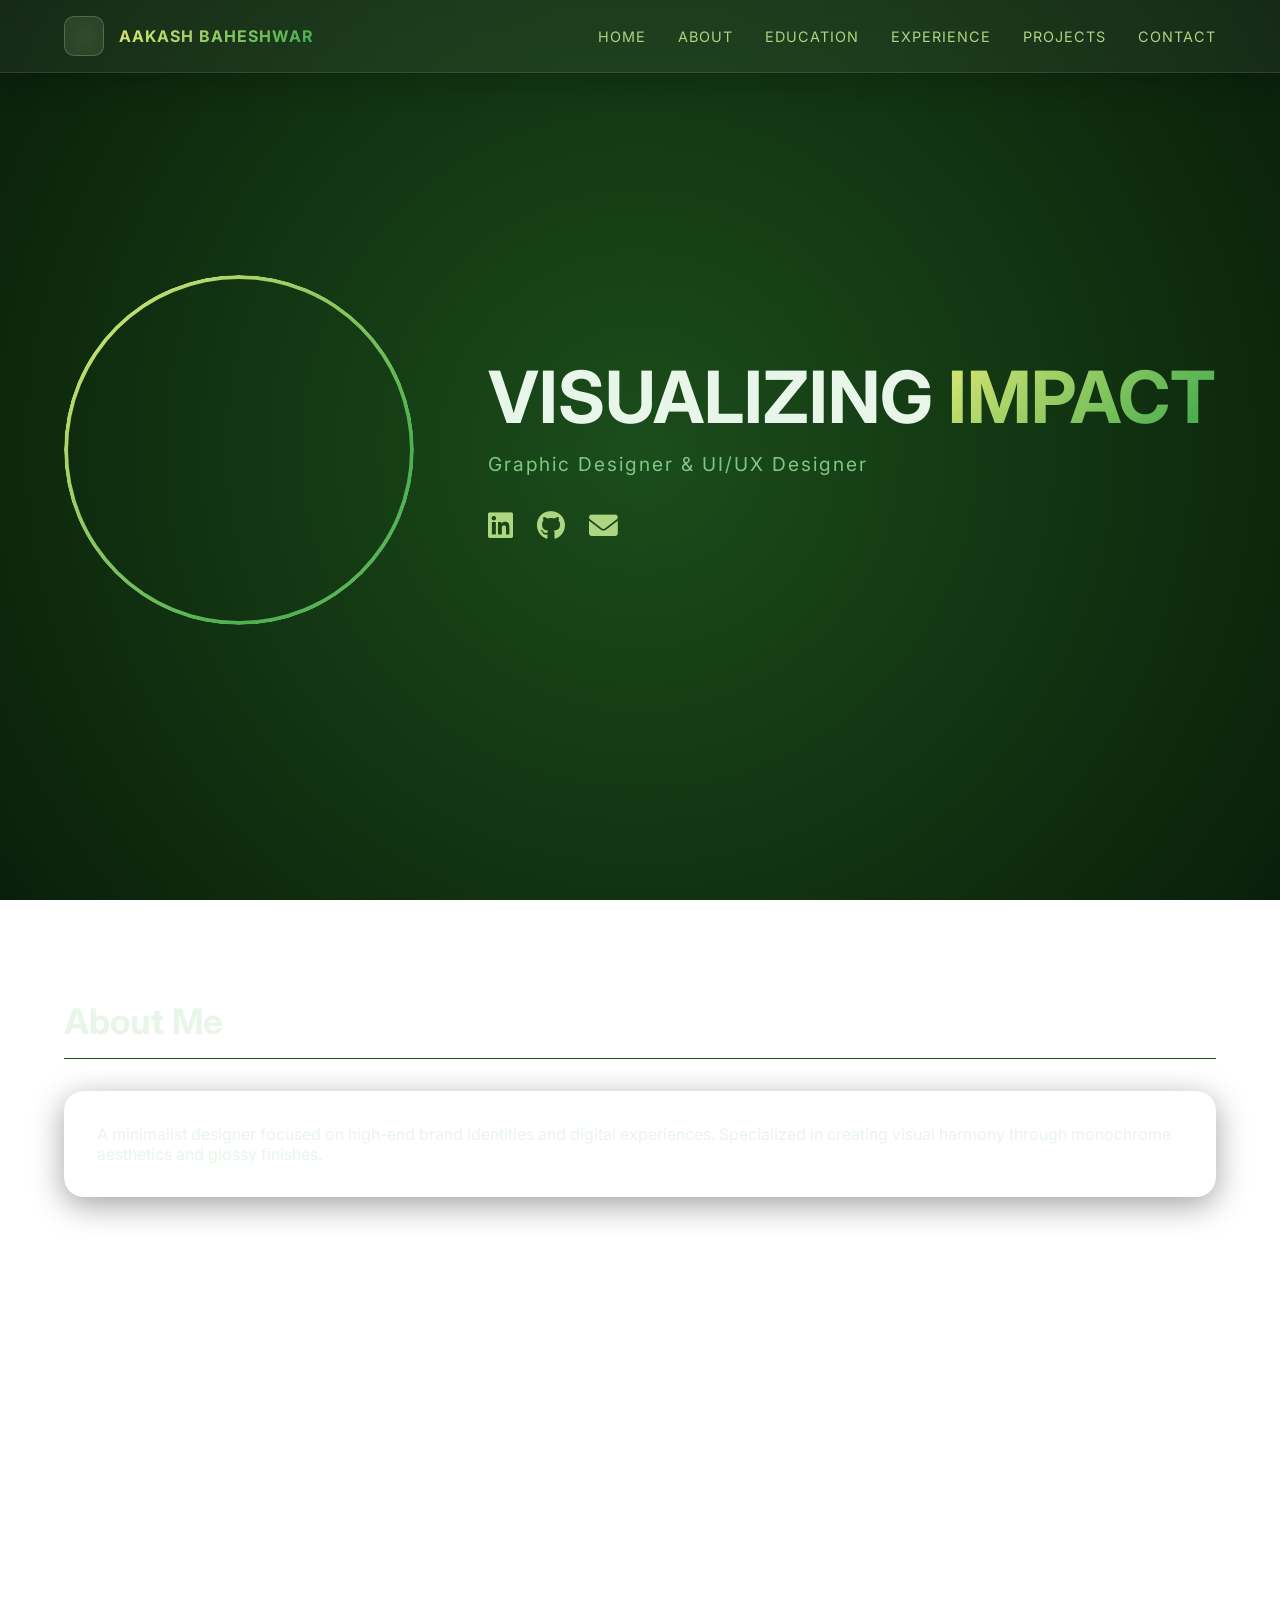
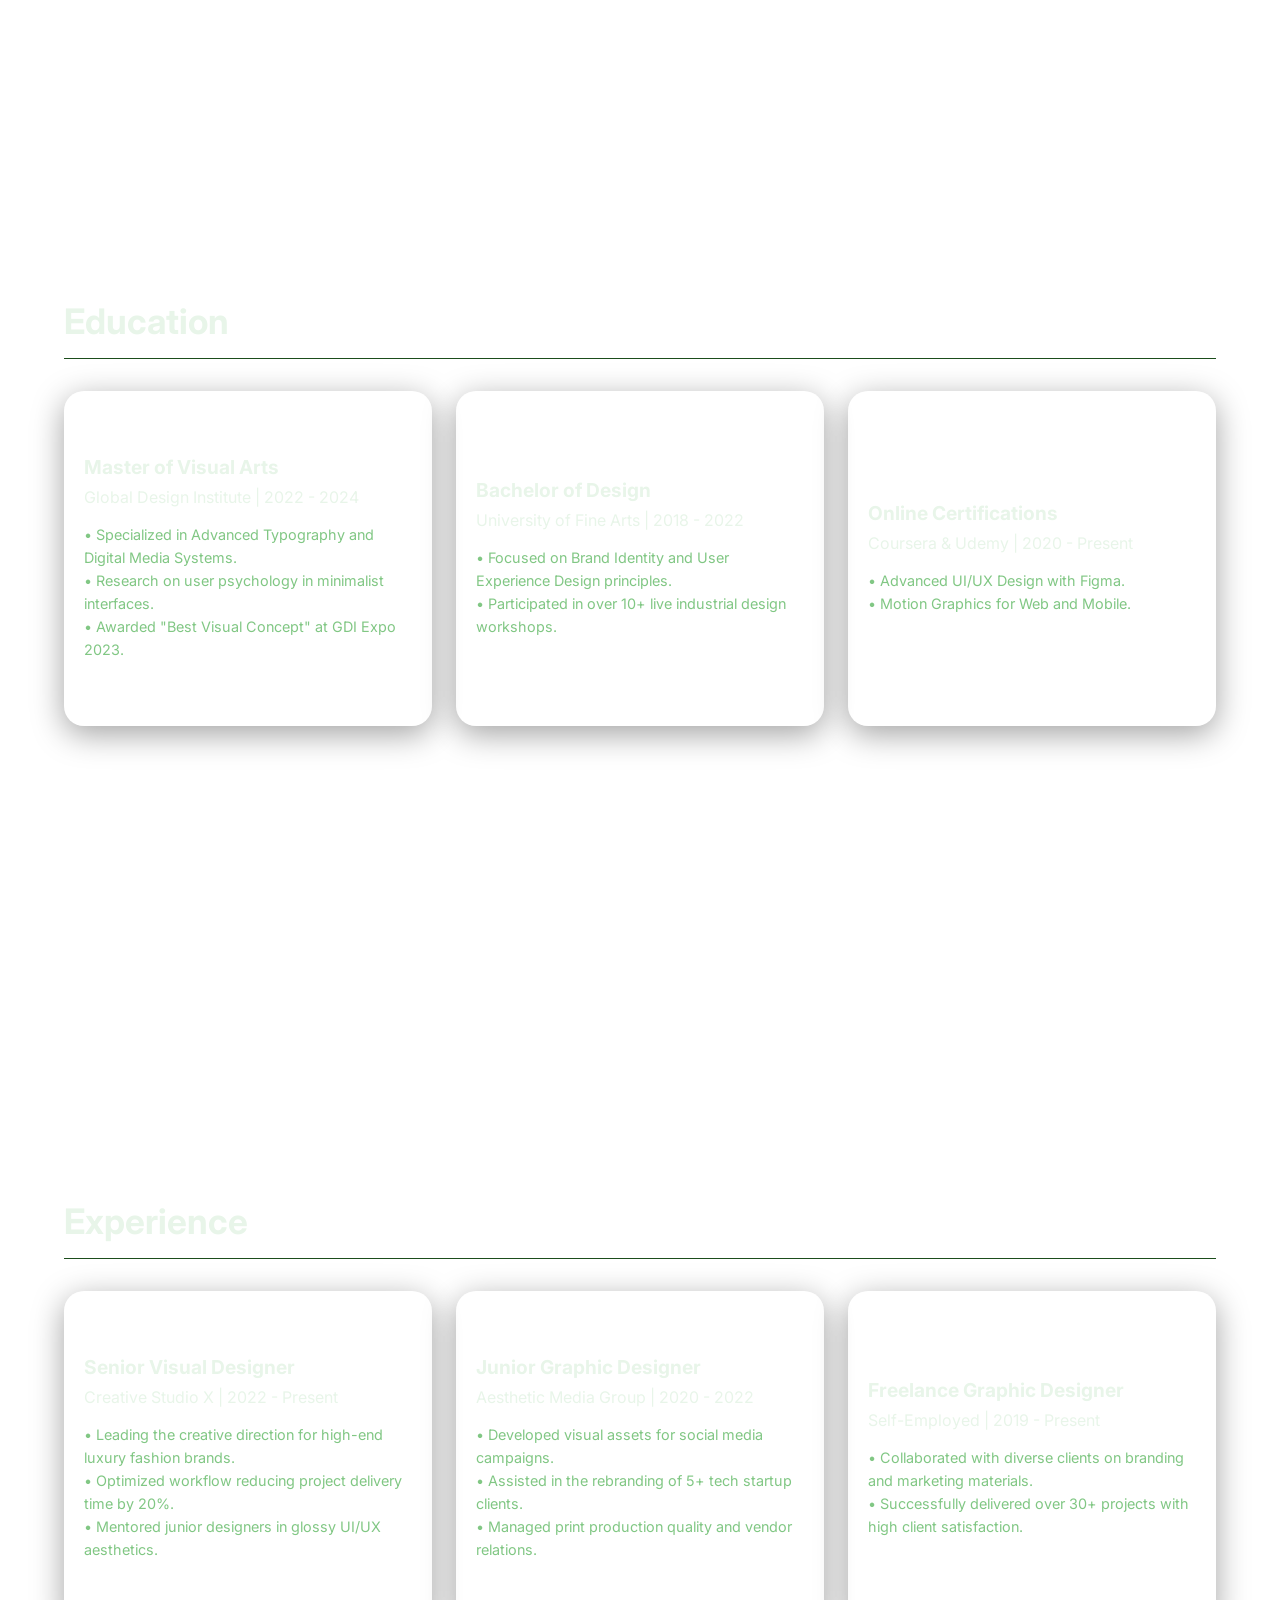
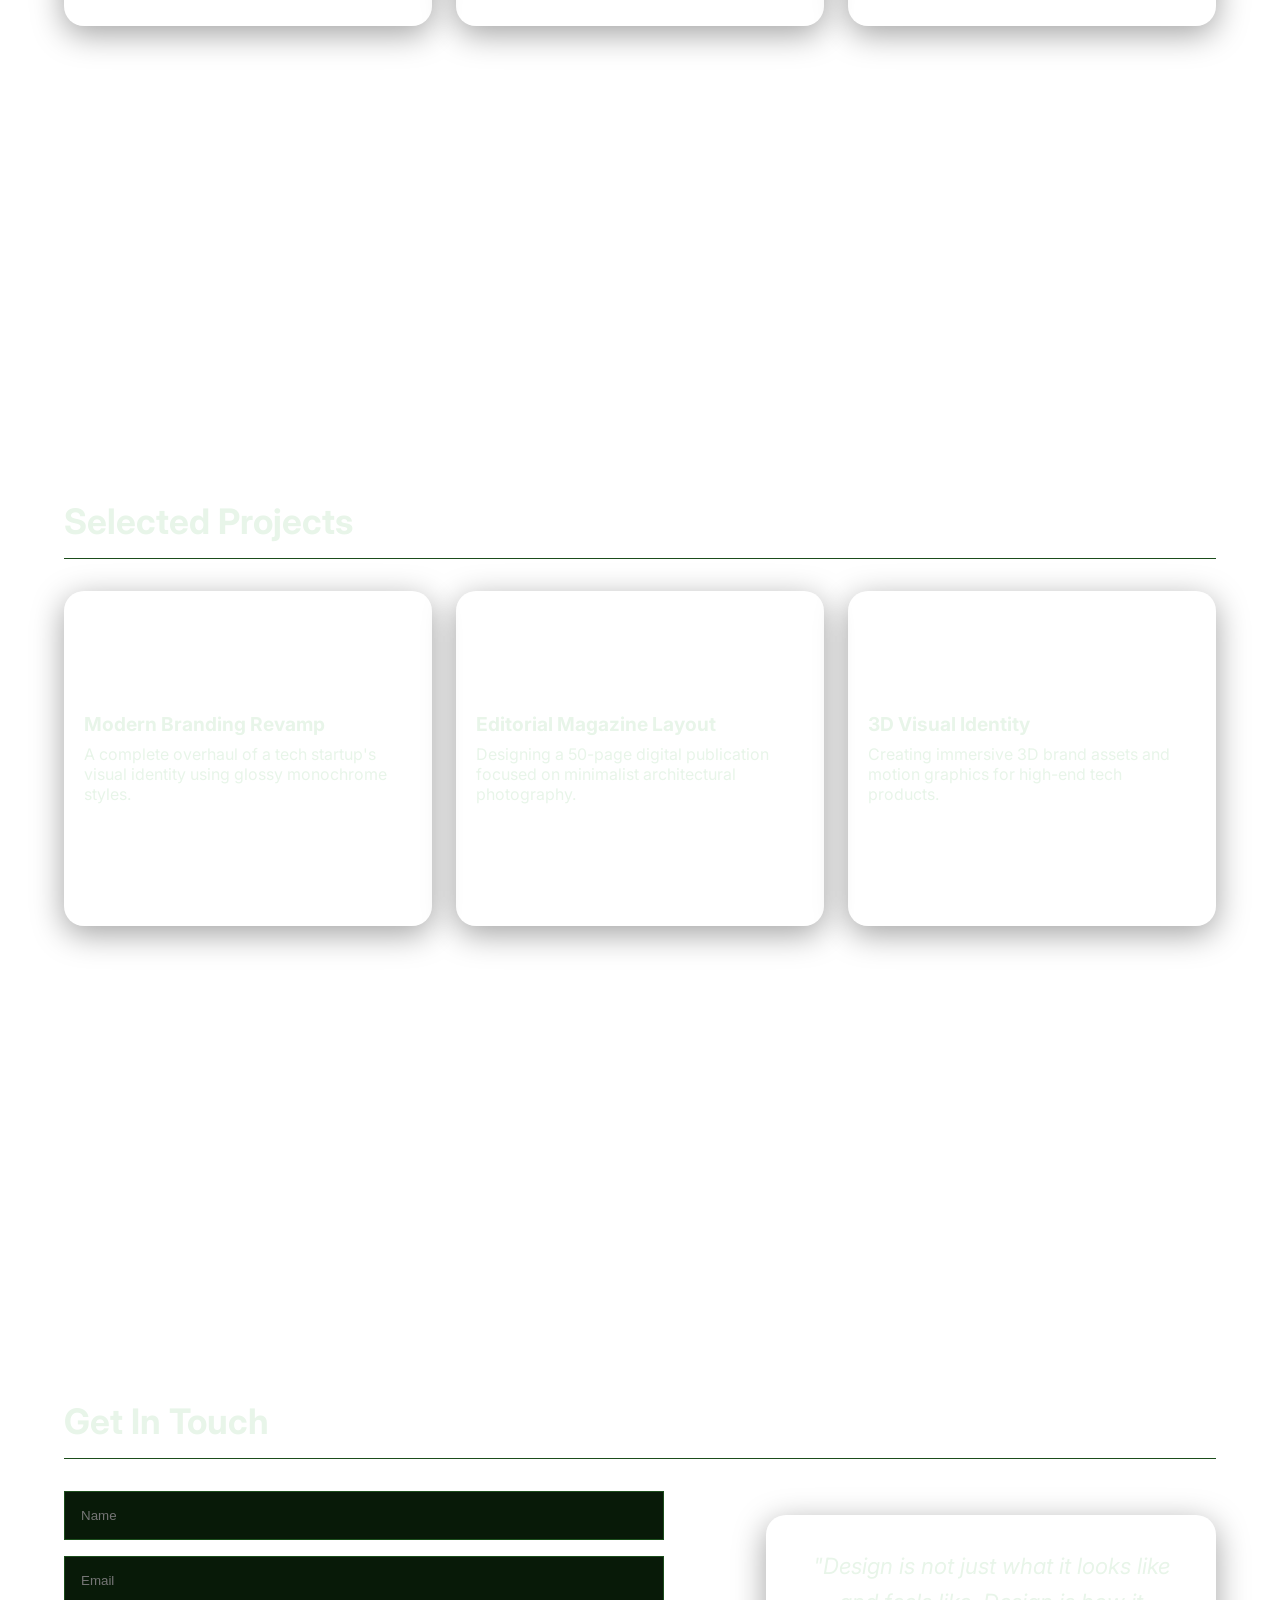
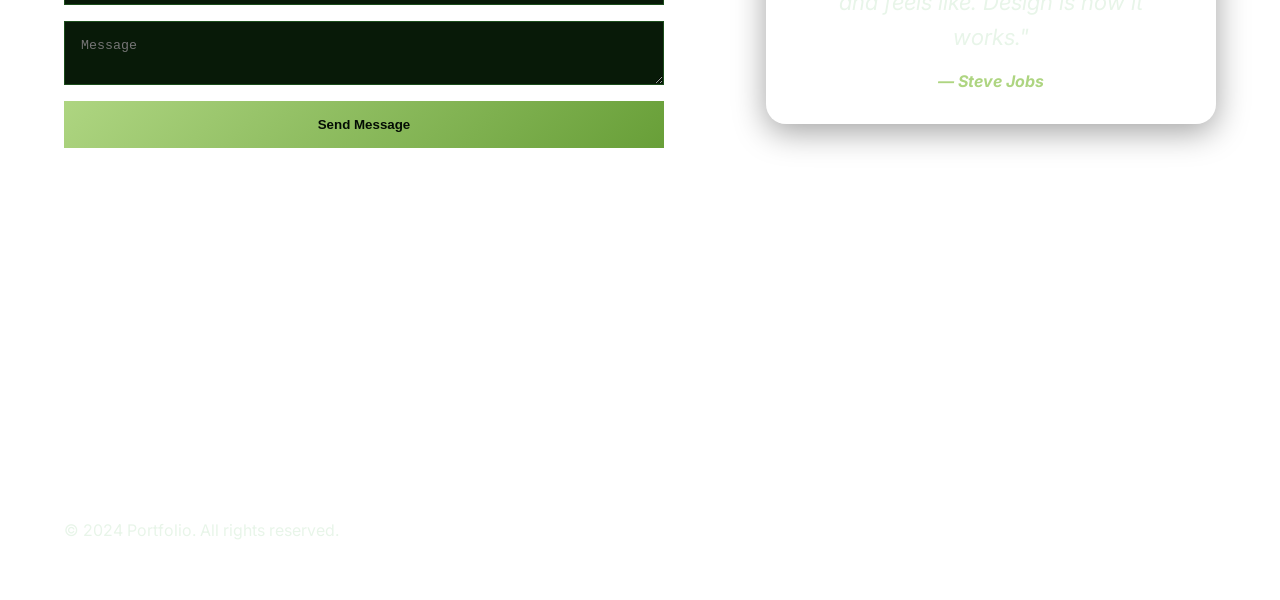
<file: index.html>
<!DOCTYPE html>
<html lang="en">
<head>
    <meta charset="UTF-8">
    <meta name="viewport" content="width=device-width, initial-scale=1.0">
    <title>Graphic Designer | Portfolio</title>
    <link rel="stylesheet" href="style.css">
    <link href="https://fonts.googleapis.com/css2?family=Inter:wght@300;400;700&display=swap" rel="stylesheet">
    <link rel="stylesheet" href="https://cdnjs.cloudflare.com/ajax/libs/font-awesome/6.0.0/css/all.min.css">
</head>
<body>
    <nav class="navbar">
        <div class="logo">
            <div class="logo-placeholder"></div>
            <span class="glossy-text">AAKASH BAHESHWAR</span>
        </div>
        <ul class="nav-links">
            <li><a href="#home">Home</a></li>
            <li><a href="#about">About</a></li>
            <li><a href="#education">Education</a></li>
            <li><a href="#experience">Experience</a></li>
            <li><a href="#projects">Projects</a></li>
            <li><a href="#contact">Contact</a></li>
        </ul>
    </nav>

    <section id="home" class="hero">
        <div class="hero-container reveal">
            <div class="profile-circle">
                <!-- Add your image tag here: <img src="your-image.jpg" alt="Profile" style="width:100%; height:100%; object-fit:cover;"> -->
            </div>
            <div class="hero-content">
                <h1>Visualizing <span class="glossy-text">Impact</span></h1>
                <p>Graphic Designer & UI/UX Designer</p>
                <div class="social-links">
                    <a href="https://linkedin.com" target="_blank" title="LinkedIn"><i class="fab fa-linkedin"></i></a>
                    <a href="https://github.com" target="_blank" title="GitHub"><i class="fab fa-github"></i></a>
                    <a href="mailto:your.email@example.com" title="Email"><i class="fas fa-envelope"></i></a>
                </div>
            </div>
        </div>
    </section>

    <section id="about" class="content-section reveal">
        <h2>About Me</h2>
        <div class="card">
            <p>A minimalist designer focused on high-end brand identities and digital experiences. Specialized in creating visual harmony through monochrome aesthetics and glossy finishes.</p>
        </div>
    </section>

    <section id="education" class="content-section reveal">
        <h2>Education</h2>
        <div class="details-grid">
            <div class="card">
                <h3>Master of Visual Arts</h3>
                <p>Global Design Institute | 2022 - 2024</p>
                <div class="dummy-text">
                    <p>• Specialized in Advanced Typography and Digital Media Systems.</p>
                    <p>• Research on user psychology in minimalist interfaces.</p>
                    <p>• Awarded "Best Visual Concept" at GDI Expo 2023.</p>
                </div>
            </div>
            <div class="card">
                <h3>Bachelor of Design</h3>
                <p>University of Fine Arts | 2018 - 2022</p>
                <div class="dummy-text">
                    <p>• Focused on Brand Identity and User Experience Design principles.</p>
                    <p>• Participated in over 10+ live industrial design workshops.</p>
                </div>
            </div>
            <div class="card">
                <h3>Online Certifications</h3>
                <p>Coursera & Udemy | 2020 - Present</p>
                <div class="dummy-text">
                    <p>• Advanced UI/UX Design with Figma.</p>
                    <p>• Motion Graphics for Web and Mobile.</p>
                </div>
            </div>
        </div>
    </section>

    <section id="experience" class="content-section reveal">
        <h2>Experience</h2>
        <div class="details-grid">
            <div class="card">
                <h3>Senior Visual Designer</h3>
                <p>Creative Studio X | 2022 - Present</p>
                <div class="dummy-text">
                    <p>• Leading the creative direction for high-end luxury fashion brands.</p>
                    <p>• Optimized workflow reducing project delivery time by 20%.</p>
                    <p>• Mentored junior designers in glossy UI/UX aesthetics.</p>
                </div>
            </div>
            <div class="card">
                <h3>Junior Graphic Designer</h3>
                <p>Aesthetic Media Group | 2020 - 2022</p>
                <div class="dummy-text">
                    <p>• Developed visual assets for social media campaigns.</p>
                    <p>• Assisted in the rebranding of 5+ tech startup clients.</p>
                    <p>• Managed print production quality and vendor relations.</p>
                </div>
            </div>
            <div class="card">
                <h3>Freelance Graphic Designer</h3>
                <p>Self-Employed | 2019 - Present</p>
                <div class="dummy-text">
                    <p>• Collaborated with diverse clients on branding and marketing materials.</p>
                    <p>• Successfully delivered over 30+ projects with high client satisfaction.</p>
                </div>
            </div>
        </div>
    </section>

    <section id="projects" class="content-section reveal">
        <h2>Selected Projects</h2>
        <div class="details-grid">
            <div class="project-card">
                <h3>Modern Branding Revamp</h3>
                <p>A complete overhaul of a tech startup's visual identity using glossy monochrome styles.</p>
            </div>
            <div class="project-card">
                <h3>Editorial Magazine Layout</h3>
                <p>Designing a 50-page digital publication focused on minimalist architectural photography.</p>
            </div>
            <div class="project-card">
                <h3>3D Visual Identity</h3>
                <p>Creating immersive 3D brand assets and motion graphics for high-end tech products.</p>
            </div>
        </div>
    </section>

    <section id="contact" class="content-section reveal">
        <h2>Get In Touch</h2>
        <div class="contact-wrapper">
            <form class="contact-form">
                <input type="text" placeholder="Name" required>
                <input type="email" placeholder="Email" required>
                <textarea placeholder="Message"></textarea>
                <button type="submit" class="glossy-button">Send Message</button>
            </form>
            <div class="quote-container card">
                <p class="quote-text">"Design is not just what it looks like and feels like. Design is how it works."</p>
                <p class="quote-author">— Steve Jobs</p>
            </div>
        </div>
        <footer style="margin-top: auto; padding-top: 2rem;">
            <p>&copy; 2024 Portfolio. All rights reserved.</p>
        </footer>
    </section>

    <script src="script.js"></script>
</body>
</html>
</file>
<file: style.css>
* {
    margin: 0;
    padding: 0;
    box-sizing: border-box;
    scroll-behavior: smooth;
}

html {
    scroll-snap-type: y mandatory;
}

body {
    background: radial-gradient(circle at center, #1b4d1b 0%, #0a1f0a 100%) no-repeat fixed;
    color: #e8f5e9; /* Soft bamboo cream text */
    font-family: 'Inter', sans-serif;
    overflow-x: hidden;
}

/* Glossy Gradient Backgrounds */
.navbar {
    position: fixed;
    top: 0;
    width: 100%;
    padding: 1rem 5%;
    display: flex;
    justify-content: space-between;
    align-items: center;
    z-index: 1000;
    background: rgba(255, 255, 255, 0.05);
    backdrop-filter: blur(15px);
    -webkit-backdrop-filter: blur(15px);
    border-bottom: 1px solid rgba(255, 255, 255, 0.1);
    box-shadow: 0 8px 32px 0 rgba(0, 0, 0, 0.2);
    transition: all 0.3s ease;
}

.logo {
    display: flex;
    align-items: center;
    gap: 15px;
    font-weight: 700;
    letter-spacing: 1px;
}

.logo-placeholder {
    width: 40px;
    height: 40px;
    background: rgba(174, 213, 129, 0.1); /* Subtle bamboo green tint */
    border: 1px solid rgba(255, 255, 255, 0.2);
    border-radius: 10px;
    backdrop-filter: blur(10px);
}

.nav-links {
    display: flex;
    list-style: none;
    gap: 2rem;
}

.nav-links a {
    color: #aed581; /* Bamboo green links */
    text-decoration: none;
    font-size: 0.9rem;
    text-transform: uppercase;
    letter-spacing: 1px;
    transition: 0.3s;
}

.nav-links a:hover {
    color: #dce775; /* Brighter highlight */
}

/* Hero Section */
.hero {
    height: 100vh;
    display: flex;
    align-items: center;
    justify-content: center;
    text-align: center;
    scroll-snap-align: start;
    scroll-snap-stop: always;
    padding: 0 5%;
}

.hero-container {
    display: flex;
    align-items: center;
    justify-content: space-between;
    width: 100%;
    max-width: 1200px;
    gap: 4rem;
    text-align: left;
}

.profile-circle {
    width: 350px;
    height: 350px;
    border-radius: 50%;
    flex-shrink: 0;
    position: relative;
    overflow: hidden;
}

.profile-circle::after {
    content: "";
    position: absolute;
    inset: 0;
    border-radius: 50%;
    padding: 4px; /* This defines the thickness of the ring */
    background: linear-gradient(135deg, #dce775 0%, #4caf50 50%, #aed581 100%) border-box;
    background-size: 200% auto;
    animation: shine 5s linear infinite;
    -webkit-mask: linear-gradient(#fff 0 0) content-box, linear-gradient(#fff 0 0);
    -webkit-mask-composite: xor;
    mask-composite: exclude;
    pointer-events: none;
}

.hero h1 {
    font-size: 4.5rem;
    font-weight: 700;
    text-transform: uppercase;
    line-height: 1.1;
}

.hero p {
    font-size: 1.2rem;
    margin-top: 1rem;
    letter-spacing: 2px;
    color: #81c784;
}

.glossy-text {
    background: linear-gradient(135deg, #dce775 0%, #4caf50 50%, #aed581 100%);
    -webkit-background-clip: text;
    -webkit-text-fill-color: transparent;
    background-size: 200% auto;
    animation: shine 5s linear infinite;
}

.social-links {
    margin-top: 2rem;
    display: flex;
    gap: 1.5rem;
}

.social-links a {
    color: #aed581; /* Bamboo green */
    font-size: 1.8rem;
    transition: all 0.3s ease;
}

.social-links a:hover {
    color: #dce775; /* Brighter highlight */
    transform: translateY(-5px);
    filter: drop-shadow(0 0 8px rgba(174, 213, 129, 0.6));
}

/* Sections */
.content-section {
    padding: 100px 5% 60px;
    height: 100vh;
    display: flex;
    flex-direction: column;
    justify-content: flex-start;
    scroll-snap-align: start;
    scroll-snap-stop: always;
}

h2 {
    font-size: 2.2rem;
    margin-bottom: 2rem;
    border-bottom: 1px solid #1b4d1b;
    padding-bottom: 1rem;
}

/* Grid Layout for Details */
.details-grid {
    display: grid;
    grid-template-columns: 1fr 1fr 1fr;
    gap: 1.5rem;
    width: 100%;
}

.details-grid .card, .details-grid .project-card {
    width: 100%;
    max-width: 380px;
    margin: 0 auto;
    aspect-ratio: 1.1 / 1;
    display: flex;
    flex-direction: column;
    justify-content: center;
    padding: 1.2rem;
}

.details-grid .card h3, .details-grid .project-card h3 {
    font-size: 1.2rem;
    margin-bottom: 0.5rem;
}

.dummy-text {
    margin-top: 1rem;
    color: #81c784;
    font-size: 0.9rem;
    line-height: 1.6;
}

/* Glossy Card Design */
.card, .project-card {
    background: rgba(255, 255, 255, 0.05); /* Slightly visible glass base */
    backdrop-filter: blur(15px); /* Stronger blur for better glass depth */
    -webkit-backdrop-filter: blur(15px);
    border: 1px solid rgba(255, 255, 255, 0.1); /* Thin white edge to simulate glass thickness */
    padding: 2rem;
    border-radius: 20px; /* More rounded corners for a fluid, water-like look */
    box-shadow: 0 8px 32px 0 rgba(0, 0, 0, 0.37); /* Softer, deeper shadow */
    transition: all 0.3s ease;
    transform: translateZ(0); /* Force GPU acceleration */
}

.card:hover, .project-card:hover {
    transform: translateY(-10px);
    border: 1px solid rgba(255, 255, 255, 0.3); /* Brighter edge on hover */
    background: rgba(255, 255, 255, 0.1); /* Slight increase in opacity on hover */
}

.project-grid {
    display: grid;
    grid-template-columns: repeat(auto-fit, minmax(300px, 1fr));
    gap: 2rem;
}

/* Form & Buttons */
.contact-wrapper {
    display: flex;
    justify-content: space-between;
    align-items: center;
    gap: 4rem;
    width: 100%;
}

.quote-container {
    flex: 1;
    max-width: 450px;
    text-align: center;
    font-style: italic;
}

.quote-text {
    font-size: 1.4rem;
    margin-bottom: 1rem;
    line-height: 1.6;
}

.quote-author {
    color: #aed581;
    font-weight: bold;
}

.contact-form {
    flex: 1;
    display: flex;
    flex-direction: column;
    gap: 1rem;
    max-width: 600px;
}

input, textarea {
    background: #081a08;
    border: 1px solid #1b4d1b;
    padding: 1rem;
    color: #e8f5e9;
}

.glossy-button {
    background: linear-gradient(135deg, #aed581 0%, #689f38 100%);
    color: #040d04;
    border: none;
    padding: 1rem 2rem;
    font-weight: bold;
    cursor: pointer;
    transition: 0.3s;
}

.glossy-button:hover {
    filter: brightness(1.2);
    box-shadow: 0 0 20px rgba(174, 213, 129, 0.3);
}

/* Reveal Animations */
.reveal {
    opacity: 0;
    transform: translateY(30px);
    transition: opacity 0.8s ease-out, transform 0.8s ease-out;
    will-change: transform, opacity;
}

.reveal.active {
    opacity: 1;
    transform: translateY(0);
}

@keyframes shine {
    to {
        background-position: 200% center;
    }
}
</file>
